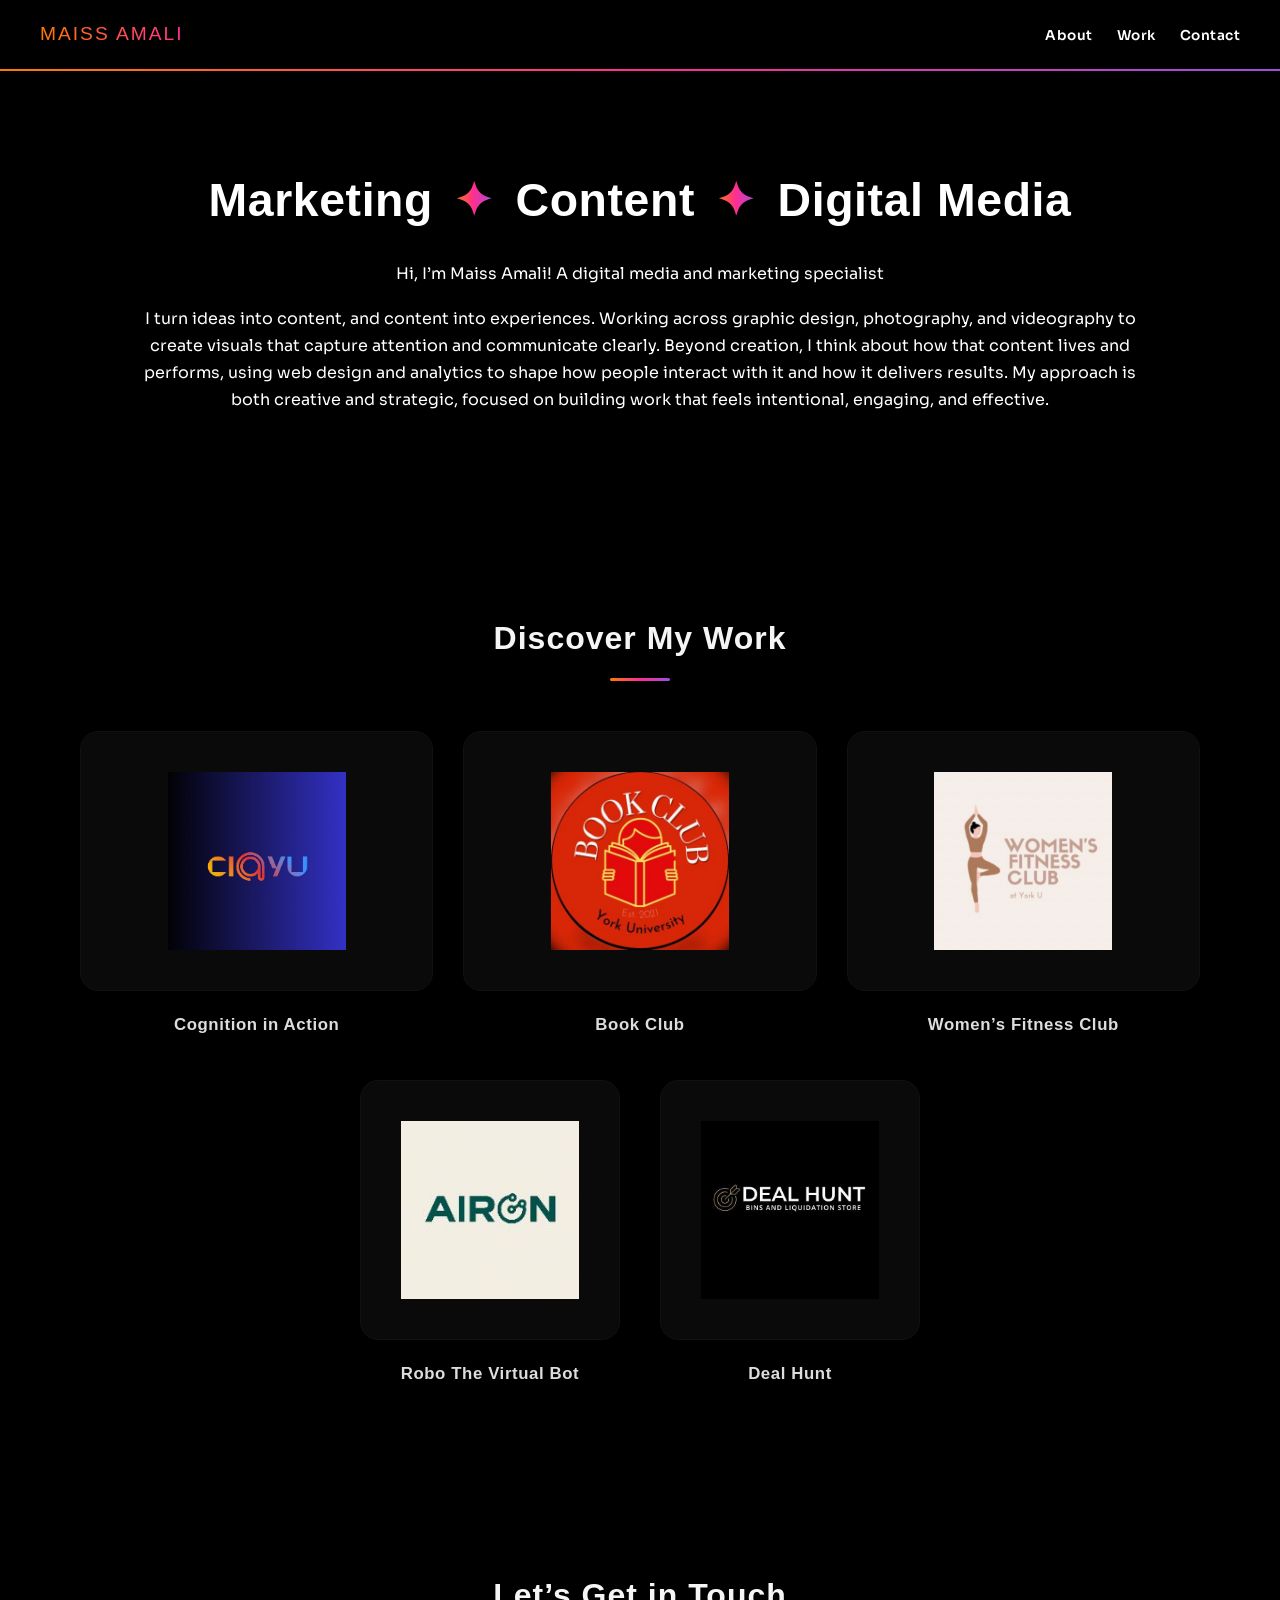
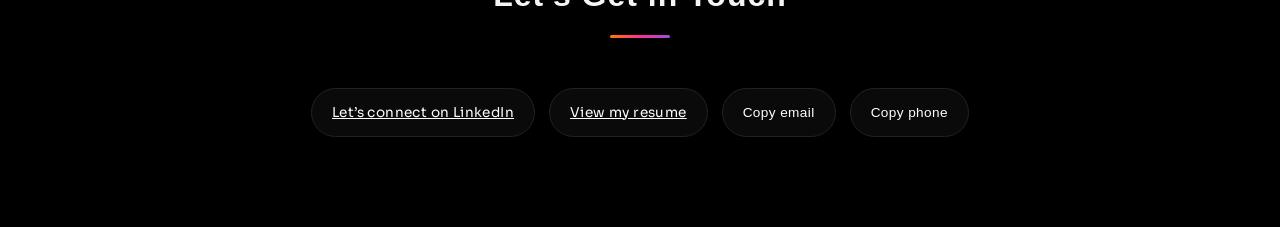
<file: index.html>
<!DOCTYPE html>
<html lang="en">
<head>
  <meta charset="UTF-8">
  <meta name="viewport" content="width=device-width, initial-scale=1.0">
  <title>Maiss Amali — Portfolio</title>

  <!-- FONTS -->
   <link href="https://api.fontshare.com/v2/css?f[]=clash-display@400,500,600&display=swap" rel="stylesheet">
  <link href="https://fonts.googleapis.com/css2?family=Sora:wght@300;400;500&display=swap" rel="stylesheet">

  <!-- CSS -->
  <link rel="stylesheet" href="styles.css">
</head>

<body>

<!-- ================= HEADER ================= -->
<header class="nav">
  <div class="nav-inner">

    <!-- LEFT: NAME -->
    <div class="logo">MAISS AMALI</div>

    <!-- RIGHT: NAV -->
    <div class="nav-links">
      <a href="#about">About</a>
      <a href="#work">Work</a>
      <a href="#contact">Contact</a>
    </div>

  </div>
  <div class="nav-line"></div>
</header>

<!-- ================= ABOUT ================= -->
<section id="about" class="intro">

  <h1 class="hero-title">
    Marketing <span class="symbol">✦</span> Content <span class="symbol">✦</span> Digital Media
  </h1>

<p class="intro-main">
  Hi, I’m Maiss Amali! A digital media and marketing specialist
</p>

<p class="intro-sub">
  I turn ideas into content, and content into experiences. Working across graphic design, photography, and videography to create visuals that capture attention and communicate clearly. Beyond creation, I think about how that content lives and performs, using web design and analytics to shape how people interact with it and how it delivers results. My approach is both creative and strategic, focused on building work that feels intentional, engaging, and effective.
</p>

</section>

<!-- ================= WORK ================= -->
<section id="work">

  <h2 class="section-title">Discover My Work</h2>

  <!-- TOP ROW -->
  <div class="grid top">

    <a href="projects/cia.html" class="card">
      <img src="assets/cognition-logo.png" alt="Cognition in Action logo">
      <h3>Cognition in Action</h3>
    </a>

    <a href="projects/bookclub.html" class="card">
      <img src="assets/bookclub-logo.png" alt="Book Club logo">
      <h3>Book Club</h3>
    </a>

    <a href="projects/wfc.html" class="card">
      <img src="assets/wfc-logo.png" alt="Women's Fitness Club logo">
      <h3>Women’s Fitness Club</h3>
    </a>

  </div>

  <!-- BOTTOM ROW -->
  <div class="grid bottom">

    <a href="projects/airon.html" class="card">
      <img src="assets/airon-logo.png" alt="Robo AI logo">
      <h3>Robo The Virtual Bot</h3>
    </a>

    <a href="projects/dealhunt.html" class="card">
      <img src="assets/dealhunt-logo.png" alt="Deal Hunt logo">
      <h3>Deal Hunt</h3>
    </a>

  </div>

</section>

<!-- ================= CONTACT ================= -->
<section id="contact">

  <h2 class="section-title">Let’s Get in Touch</h2>

  <div class="contact-row">

    <a href="https://www.linkedin.com/in/maiss-am-ali" target="_blank" class="contact-btn">
      Let’s connect on LinkedIn
    </a>

    <a href="assets/Maiss-Amali-Resume.pdf" target="_blank" class="contact-btn">
      View my resume
    </a>

    <button onclick="copyEmail()" class="contact-btn">
      Copy email
    </button>

    <button onclick="copyPhone()" class="contact-btn">
      Copy phone
    </button>

  </div>

</section>

<!-- ================= JS ================= -->
<script>
function copyEmail() {
  navigator.clipboard.writeText("maisamali9898@gmail.com");
  alert("Email copied!");
}

function copyPhone() {
  navigator.clipboard.writeText("YOUR PHONE NUMBER");
  alert("Phone copied!");
}
</script>

</body>
</html>
</file>
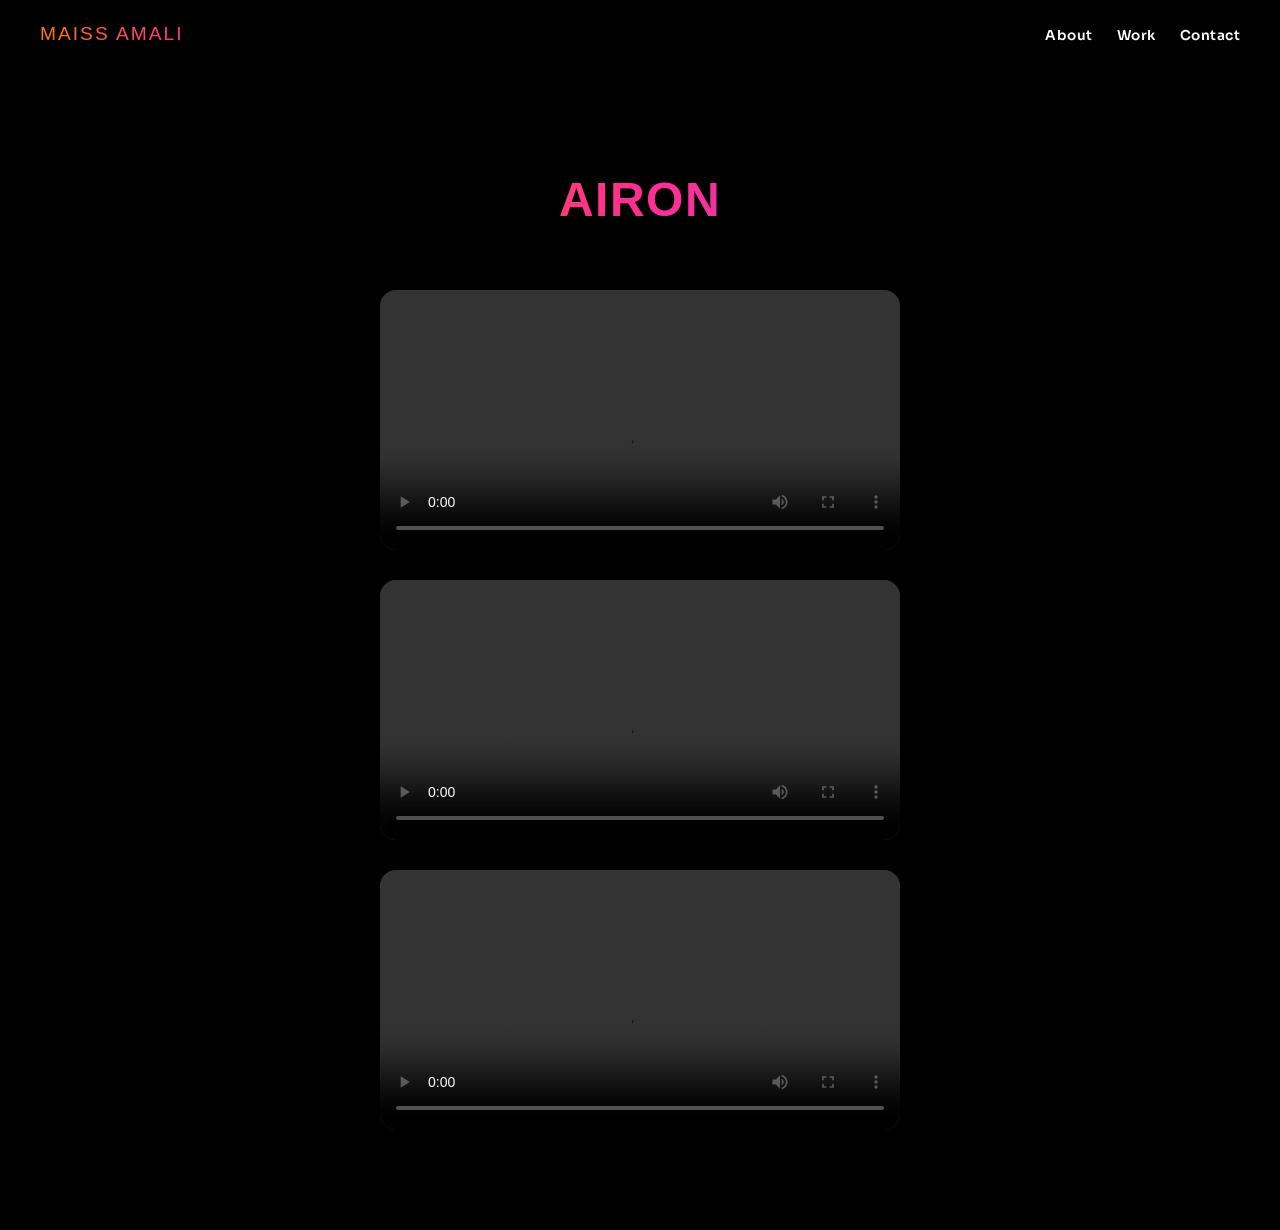
<file: projects/airon.html>
<!-- ================= AIRON ================= -->
<!DOCTYPE html>
<html lang="en">
<head>
<meta charset="UTF-8">
<meta name="viewport" content="width=device-width, initial-scale=1.0">
<title>AIRON</title>
<link href="https://api.fontshare.com/v2/css?f[]=clash-display@400,500,600&display=swap" rel="stylesheet">
<link href="https://fonts.googleapis.com/css2?family=Sora:wght@300;400;500&display=swap" rel="stylesheet">
<link rel="stylesheet" href="../styles.css">
</head>
<body>
<header class="nav">
  <div class="nav-inner">
    <div class="logo">MAISS AMALI</div>
    <div class="nav-links">
      <a href="../index.html#about">About</a>
      <a href="../index.html#work">Work</a>
      <a href="../index.html#contact">Contact</a>
    </div>
  </div>
</header>

<section class="project">
<h1>AIRON</h1>

<video controls src="../assets/airon-1.mp4"></video>

<video controls src="../assets/airon-2.mp4"></video>

<video controls src="../assets/airon-3.mp4"></video>

</section>
</body>
</html>
</file>
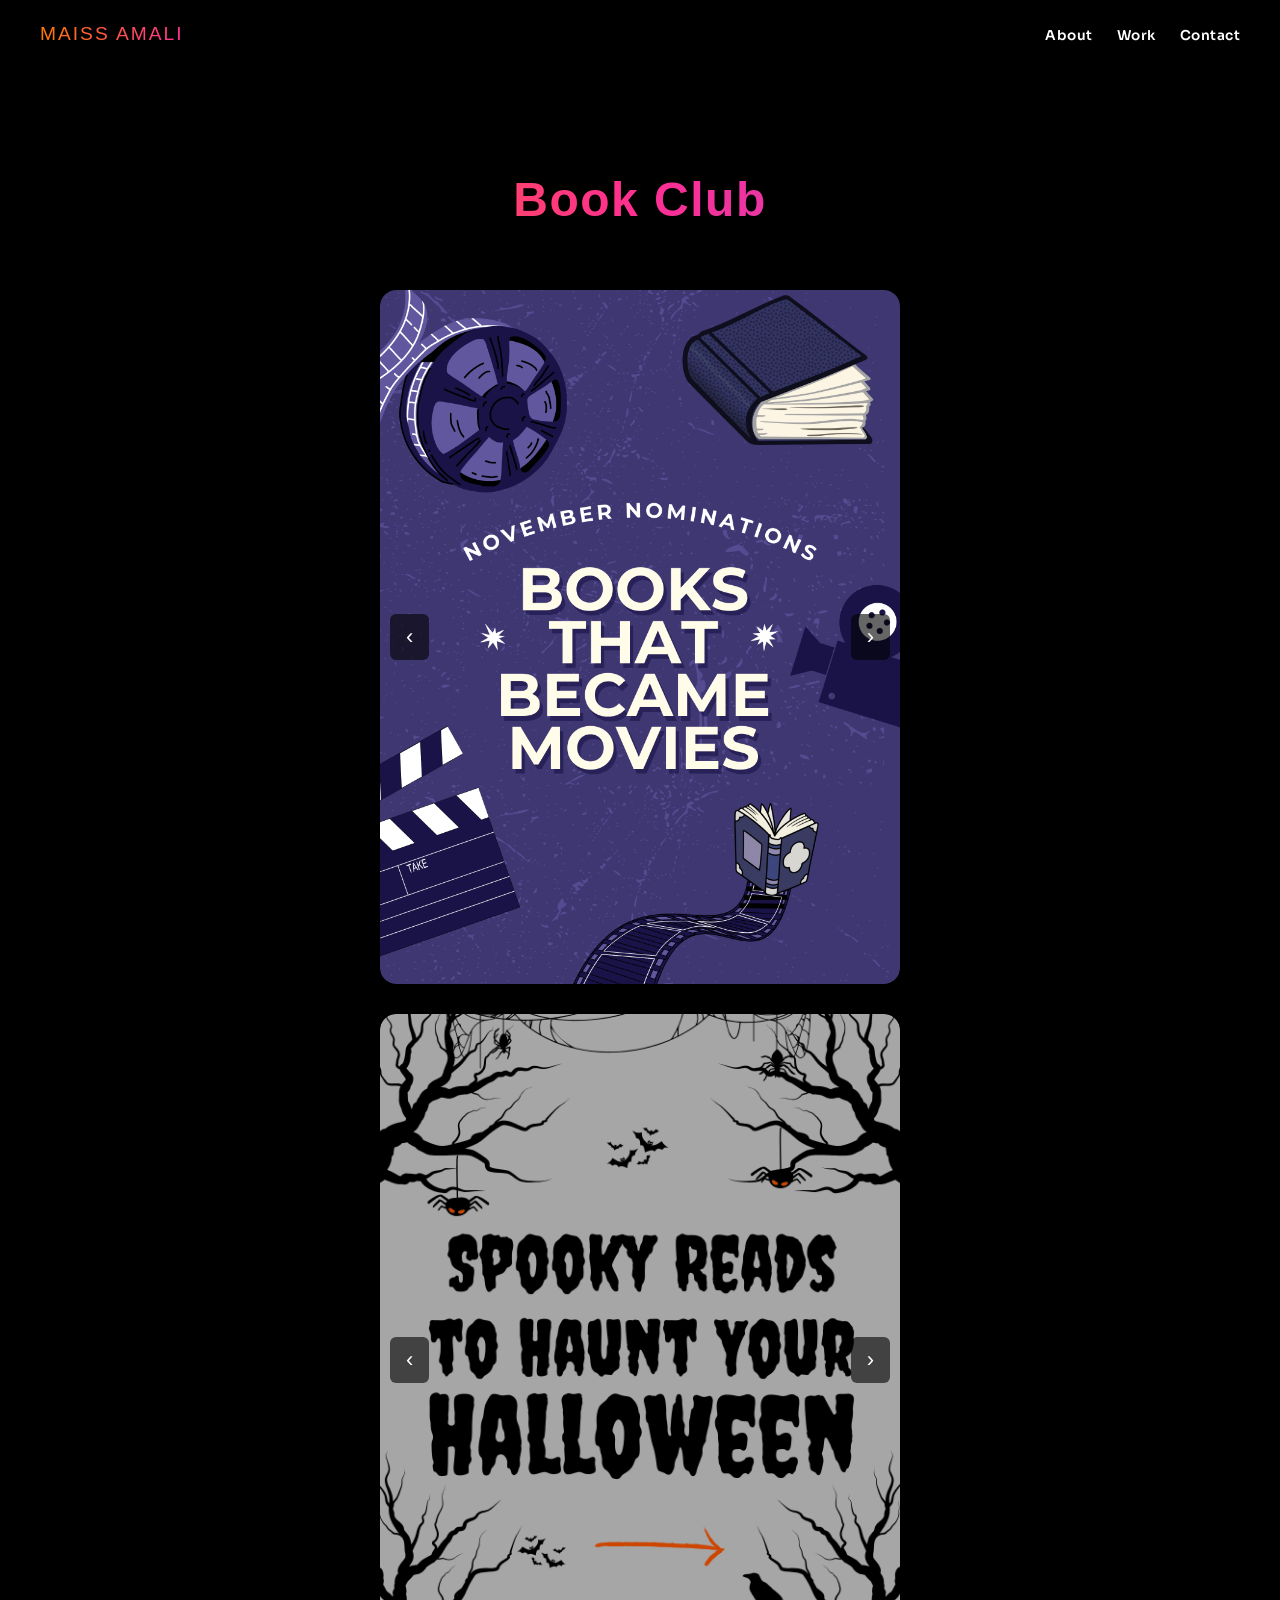
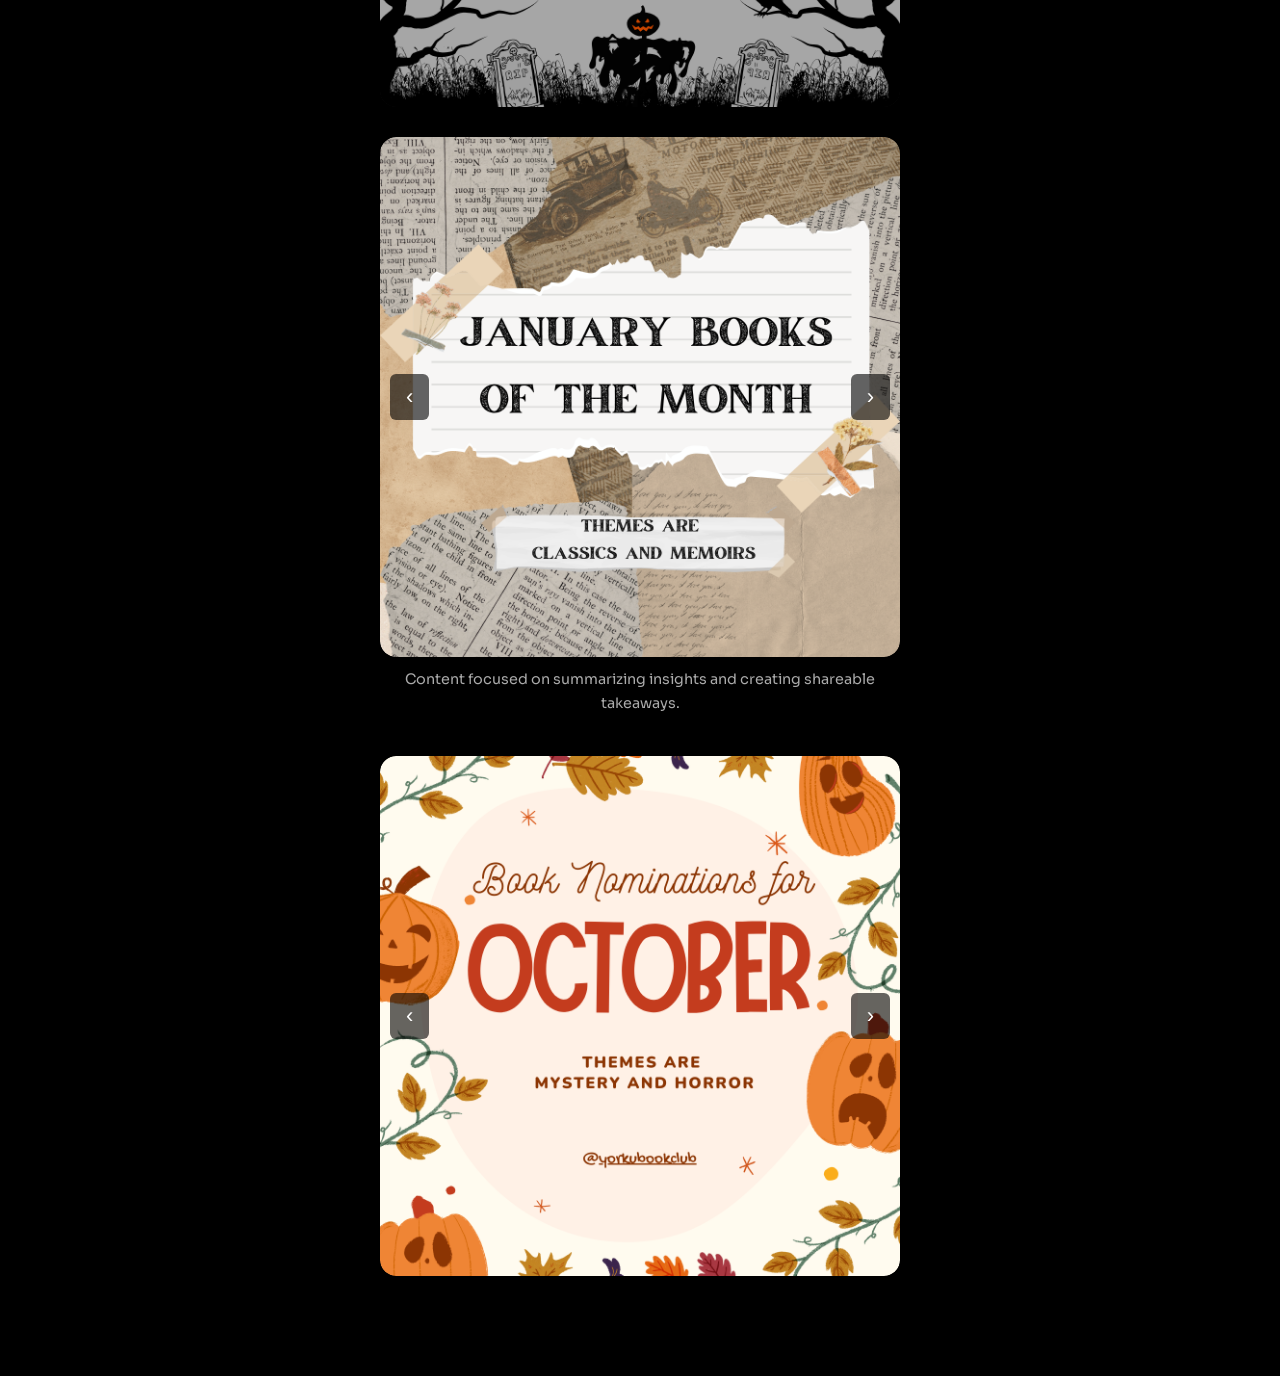
<file: projects/bookclub.html>
<!-- ================= BOOK CLUB ================= -->
<!DOCTYPE html>
<html lang="en">
<head>
<meta charset="UTF-8">
<meta name="viewport" content="width=device-width, initial-scale=1.0">
<title>Book Club</title>
<link href="https://api.fontshare.com/v2/css?f[]=clash-display@400,500,600&display=swap" rel="stylesheet">
<link href="https://fonts.googleapis.com/css2?family=Sora:wght@300;400;500&display=swap" rel="stylesheet">
<link rel="stylesheet" href="../styles.css">
</head>
<body>
<header class="nav">
  <div class="nav-inner">
    <div class="logo">MAISS AMALI</div>
    <div class="nav-links">
      <a href="../index.html#about">About</a>
      <a href="../index.html#work">Work</a>
      <a href="../index.html#contact">Contact</a>
    </div>
  </div>
</header>

<section class="project">
<h1>Book Club</h1>

<div class="carousel">
  <button class="carousel-btn left" onclick="moveSlide(this, -1)">&#8249;</button>
  <div class="carousel-track">
    <img src="../assets/book-1.png" alt="Book Club post 1">
    <img src="../assets/book-2.png" alt="Book Club post 2">
  </div>
  <button class="carousel-btn right" onclick="moveSlide(this, 1)">&#8250;</button>
</div>

<div class="carousel">
  <button class="carousel-btn left" onclick="moveSlide(this, -1)">&#8249;</button>
  <div class="carousel-track">
    <img src="../assets/book-3.png" alt="Book Club post 3">
    <img src="../assets/book-4.png" alt="Book Club post 4">
    <img src="../assets/book-5.png" alt="Book Club post 5">
    <img src="../assets/book-6.png" alt="Book Club post 6">
  </div>
  <button class="carousel-btn right" onclick="moveSlide(this, 1)">&#8250;</button>
</div>

<div class="carousel">
  <button class="carousel-btn left" onclick="moveSlide(this, -1)">&#8249;</button>
  <div class="carousel-track">
    <img src="../assets/book-7.png" alt="Book Club post 7">
    <img src="../assets/book-8.png" alt="Book Club post 8">
    <img src="../assets/book-9.png" alt="Book Club post 9">
  </div>
  <button class="carousel-btn right" onclick="moveSlide(this, 1)">&#8250;</button>
</div>
<p>Content focused on summarizing insights and creating shareable takeaways.</p>

<div class="carousel">
  <button class="carousel-btn left" onclick="moveSlide(this, -1)">&#8249;</button>
  <div class="carousel-track">
    <img src="../assets/book-10.png" alt="Book Club post 10">
    <img src="../assets/book-11.png" alt="Book Club post 11">
  </div>
  <button class="carousel-btn right" onclick="moveSlide(this, 1)">&#8250;</button>
</div>

</section>

<script>
function moveSlide(button, direction) {
  const carousel = button.parentElement;
  const track = carousel.querySelector('.carousel-track');
  const slides = track.children;
  let index = parseInt(track.getAttribute('data-index') || 0);
  index += direction;
  if (index < 0) index = slides.length - 1;
  if (index >= slides.length) index = 0;
  track.style.transform = `translateX(-${index * 100}%)`;
  track.setAttribute('data-index', index);
}
</script>
</body>
</html>
</file>
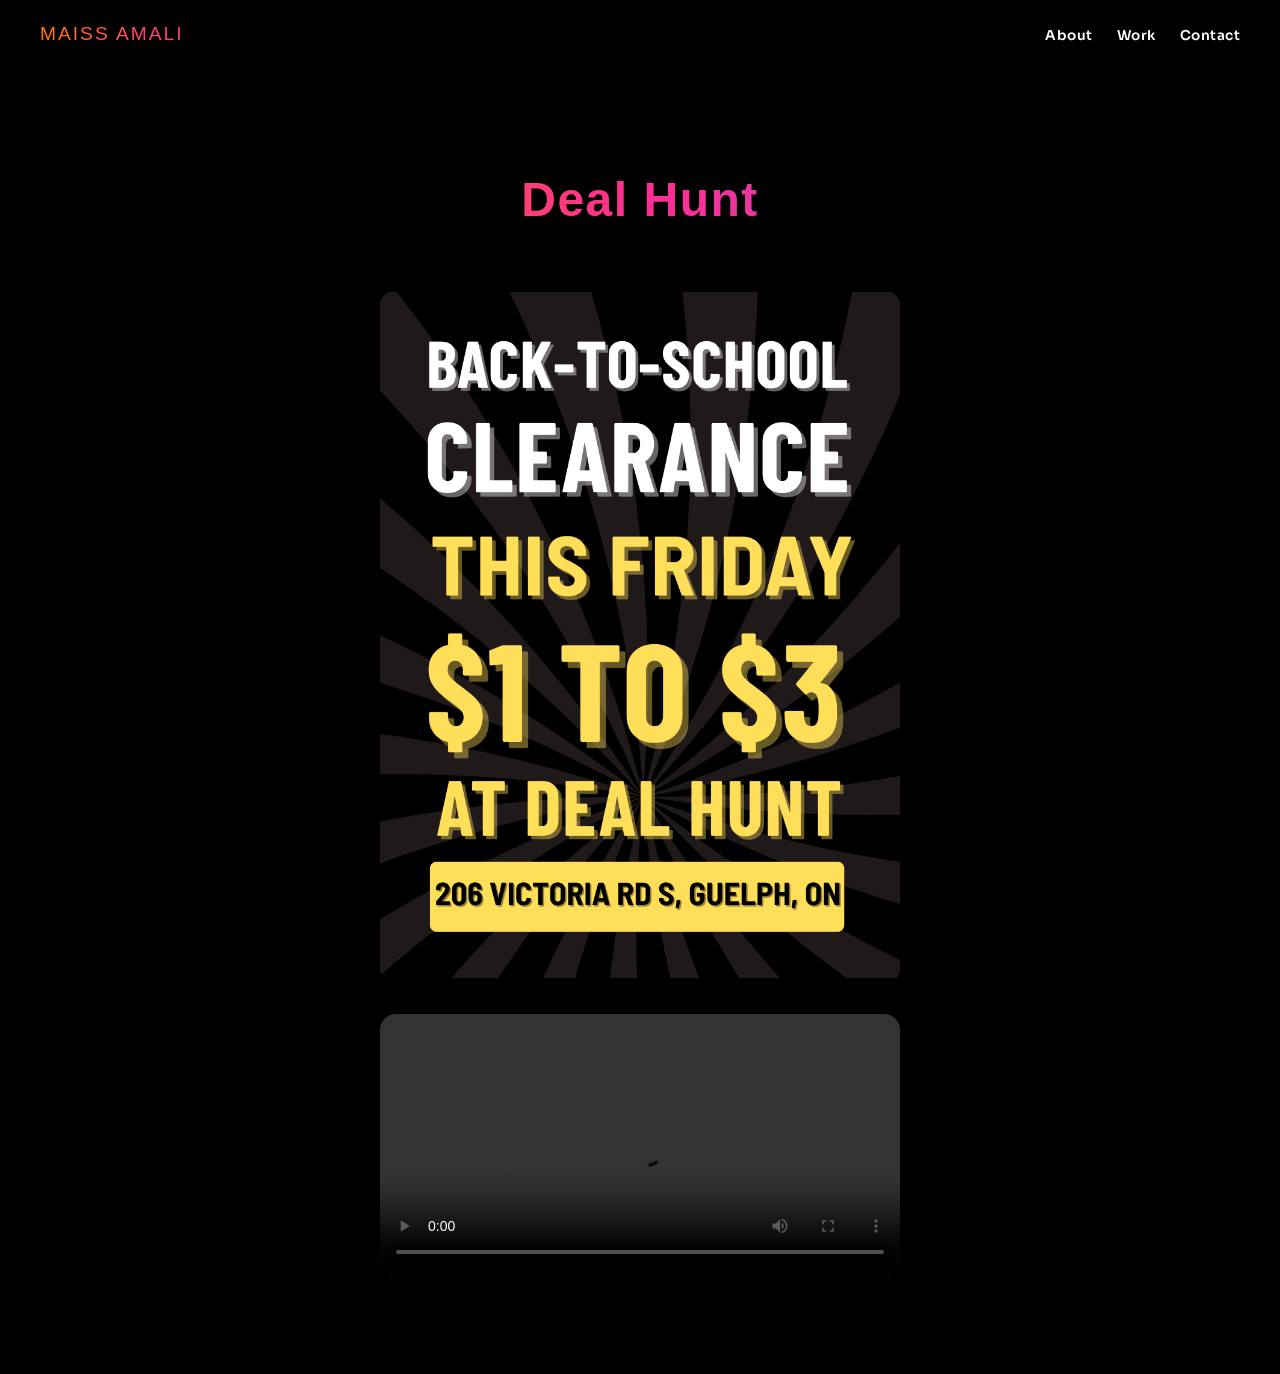
<file: projects/dealhunt.html>
<!-- ================= DEAL HUNT ================= -->
<!DOCTYPE html>
<html lang="en">
<head>
<meta charset="UTF-8">
<meta name="viewport" content="width=device-width, initial-scale=1.0">
<title>Deal Hunt</title>
<link href="https://api.fontshare.com/v2/css?f[]=clash-display@400,500,600&display=swap" rel="stylesheet">
<link href="https://fonts.googleapis.com/css2?family=Sora:wght@300;400;500&display=swap" rel="stylesheet">
<link rel="stylesheet" href="../styles.css">
</head>
<body>
<header class="nav">
  <div class="nav-inner">
    <div class="logo">MAISS AMALI</div>
    <div class="nav-links">
      <a href="../index.html#about">About</a>
      <a href="../index.html#work">Work</a>
      <a href="../index.html#contact">Contact</a>
    </div>
  </div>
</header>

<section class="project">
<h1>Deal Hunt</h1>

<img src="../assets/dealhunt-1.png" alt="Deal Hunt promotional visual">

<video controls src="../assets/dealhunt-1.mp4"></video>

</section>
</body>
</html>
</file>
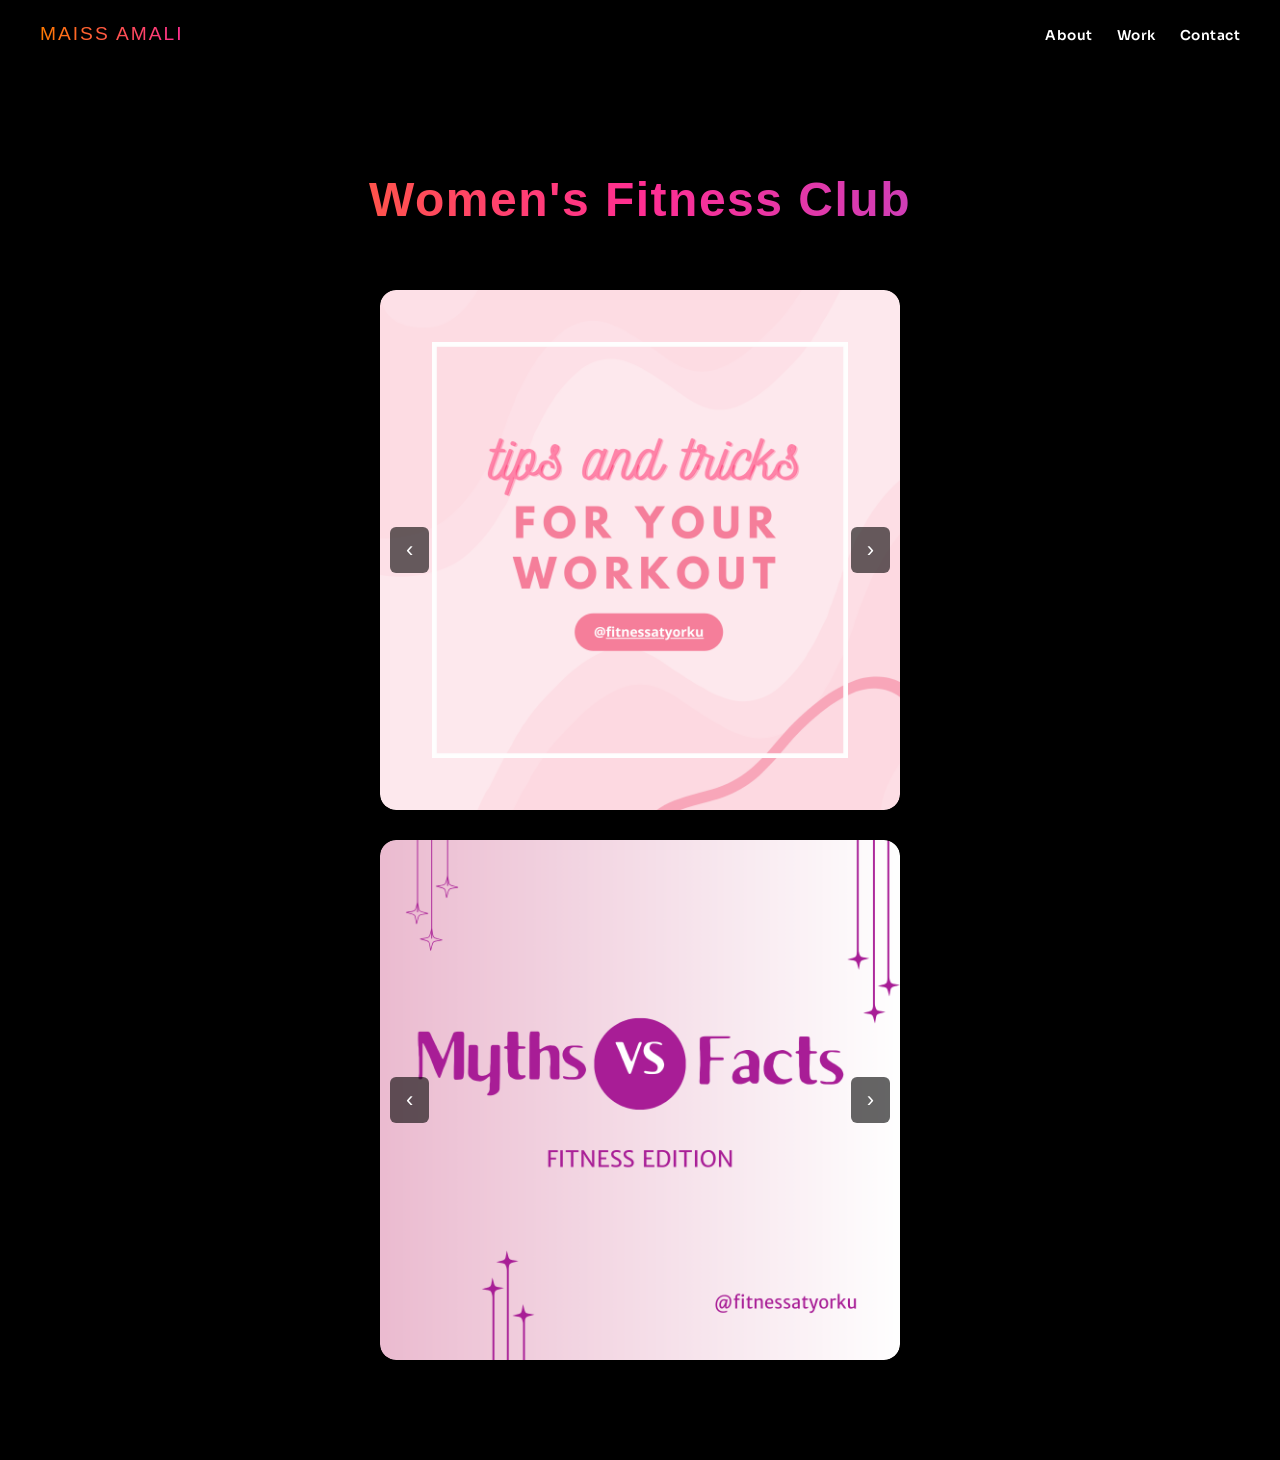
<file: projects/wfc.html>
<!-- ================= WOMEN'S FITNESS CLUB ================= -->
<!DOCTYPE html>
<html lang="en">
<head>
<meta charset="UTF-8">
<meta name="viewport" content="width=device-width, initial-scale=1.0">
<title>Women's Fitness Club</title>
<link href="https://api.fontshare.com/v2/css?f[]=clash-display@400,500,600&display=swap" rel="stylesheet">
<link href="https://fonts.googleapis.com/css2?family=Sora:wght@300;400;500&display=swap" rel="stylesheet">
<link rel="stylesheet" href="../styles.css">
</head>
<body>
<header class="nav">
  <div class="nav-inner">
    <div class="logo">MAISS AMALI</div>
    <div class="nav-links">
      <a href="../index.html#about">About</a>
      <a href="../index.html#work">Work</a>
      <a href="../index.html#contact">Contact</a>
    </div>
  </div>
</header>

<section class="project">
<h1>Women's Fitness Club</h1>

<div class="carousel">
  <button class="carousel-btn left" onclick="moveSlide(this, -1)">&#8249;</button>
  <div class="carousel-track">
    <img src="../assets/wfc-1.png" alt="WFC post 1">
    <img src="../assets/wfc-2.png" alt="WFC post 2">
    <img src="../assets/wfc-3.png" alt="WFC post 3">
    <img src="../assets/wfc-4.png" alt="WFC post 4">
    <img src="../assets/wfc-5.png" alt="WFC post 5">
    <img src="../assets/wfc-6.png" alt="WFC post 6">
    <img src="../assets/wfc-7.png" alt="WFC post 7">
    <img src="../assets/wfc-8.png" alt="WFC post 8">
  </div>
  <button class="carousel-btn right" onclick="moveSlide(this, 1)">&#8250;</button>
</div>

<div class="carousel">
  <button class="carousel-btn left" onclick="moveSlide(this, -1)">&#8249;</button>
  <div class="carousel-track">
    <img src="../assets/wfc-b-1.png" alt="WFC series B post 1">
    <img src="../assets/wfc-b-2.png" alt="WFC series B post 2">
    <img src="../assets/wfc-b-3.png" alt="WFC series B post 3">
    <img src="../assets/wfc-b-4.png" alt="WFC series B post 4">
    <img src="../assets/wfc-b-5.png" alt="WFC series B post 5">
    <img src="../assets/wfc-b-6.png" alt="WFC series B post 6">
    <img src="../assets/wfc-b-7.png" alt="WFC series B post 7">
  </div>
  <button class="carousel-btn right" onclick="moveSlide(this, 1)">&#8250;</button>
</div>

</section>

<script>
function moveSlide(button, direction) {
  const carousel = button.parentElement;
  const track = carousel.querySelector('.carousel-track');
  const slides = track.children;
  let index = parseInt(track.getAttribute('data-index') || 0);
  index += direction;
  if (index < 0) index = slides.length - 1;
  if (index >= slides.length) index = 0;
  track.style.transform = `translateX(-${index * 100}%)`;
  track.setAttribute('data-index', index);
}
</script>
</body>
</html>
</file>
<file: styles.css>
/* =========================
   🔁 RESET
========================= */
* {
  margin: 0;
  padding: 0;
  box-sizing: border-box;
}

/* =========================
   🌑 BASE
========================= */
body {
  background: #000;
  color: #f5f5f5;
  font-family: 'Sora', sans-serif;
  line-height: 1.7;
  -webkit-font-smoothing: antialiased;
}

/* =========================
   📐 LAYOUT
========================= */
section {
  max-width: 1200px; /* slightly wider */
  margin: auto;
  text-align: center;
  padding: 90px 40px;
}

/* =========================
   🔤 TYPOGRAPHY
========================= */
h1, h2, h3 {
  font-family: 'Clash Display', sans-serif;
  letter-spacing: 0.6px;
}

/* HERO TITLE */
.hero-title {
  font-size: 2.9rem;
  margin-bottom: 25px;
  color: #ffffff;
}

/* SYMBOL */
.symbol {
  background: linear-gradient(90deg, #ff7a00, #ff2e92, #9d4edd);
  -webkit-background-clip: text;
  -webkit-text-fill-color: transparent;
  margin: 0 8px;
}

/* SECTION TITLES */
.section-title {
  font-size: 2rem;
  margin-bottom: 50px;
  letter-spacing: 1px;
  position: relative;
}

.section-title::after {
  content: "";
  display: block;
  width: 60px;
  height: 3px;
  margin: 12px auto 0;
  background: linear-gradient(90deg, #ff7a00, #ff2e92, #9d4edd);
  border-radius: 2px;
}

/* =========================
   🧭 NAVIGATION
========================= */
.nav {
  background: #000;
  position: sticky;
  top: 0;
  z-index: 10;
}

.nav-inner {
  display: flex;
  justify-content: space-between;
  align-items: center;
  padding: 18px 40px;
}

.logo {
  font-family: 'Clash Display', sans-serif;
  font-size: 1.2rem;
  letter-spacing: 2px;
  text-transform: uppercase;
  background: linear-gradient(90deg, #ff7a00, #ff2e92);
  -webkit-background-clip: text;
  -webkit-text-fill-color: transparent;
}

/* ✅ NAV FIX (white + bold) */
.nav-links a {
  color: #ffffff;
  font-weight: 600;
  margin-left: 20px;
  text-decoration: none;
  font-size: 0.85rem;
  letter-spacing: 0.5px;
  position: relative;
  transition: 0.2s;
}

.nav-links a::after {
  content: "";
  position: absolute;
  left: 0;
  bottom: -4px;
  width: 0%;
  height: 2px;
  background: linear-gradient(90deg, #ff7a00, #ff2e92);
  transition: 0.3s;
}

.nav-links a:hover::after {
  width: 100%;
}

.nav-links a:hover {
  color: #fff;
}

.nav-line {
  height: 2px;
  width: 100%;
  background: linear-gradient(90deg, #ff7a00, #ff2e92, #9d4edd);
}

/* =========================
   🎯 INTRO
========================= */
.intro h1 {
  margin-bottom: 20px;
}

/* ✅ ABOUT TEXT FIX (wider + white) */
.intro p {
  max-width: 1000px;  /* increased from 800 */
  margin-left: auto;
  margin-right: auto;
  margin-bottom: 18px;
  color: #ffffff; /* force white */
}

/* =========================
   🟦 WORK GRID
========================= */
.grid.top {
  display: grid;
  grid-template-columns: repeat(3, 1fr);
  gap: 30px;
}

.grid.bottom {
  display: flex;
  justify-content: center;
  gap: 40px;
  margin-top: 40px;
}

/* =========================
   🎴 CARDS
========================= */
.card {
  text-decoration: none;
  color: white;
  display: block;
}

/* ✅ LOGO CONSISTENCY FIX */
.card img {
  width: 100%;
  aspect-ratio: 1;

  object-fit: contain;
  object-position: center;

  padding: 40px; /* balanced */
  background: #0a0a0a;
  border-radius: 18px;
  border: 1px solid #111;

  max-height: 260px; /* 🔥 key fix (bigger cap) */

  transition: all 0.35s ease;
}

/* Hover */
.card:hover img {
  transform: scale(1.06);
  box-shadow:
    0 0 30px rgba(255, 120, 0, 0.45),
    0 0 60px rgba(255, 0, 150, 0.2);
}

.card h3 {
  margin-top: 12px;
  font-size: 1.05rem;
  color: #ddd;
  transition: 0.2s;
}

.card:hover h3 {
  color: #fff;
}

/* =========================
   🔘 CONTACT
========================= */
.contact-row {
  display: flex;
  justify-content: center;
  flex-wrap: wrap;
  gap: 14px;
}

.contact-btn {
  padding: 12px 20px;
  border-radius: 999px;
  background: #0a0a0a;
  border: 1px solid #222;
  color: white;
  cursor: pointer;
  font-size: 0.85rem;
  letter-spacing: 0.4px;
  transition: all 0.25s ease;
}

.contact-btn:hover {
  border-color: transparent;
  background: linear-gradient(90deg, #ff7a00, #ff2e92, #9d4edd);
  box-shadow: 0 0 18px rgba(255, 120, 0, 0.35);
  transform: translateY(-1px);
}

/* =========================
   📄 PROJECT PAGE
========================= */

/* Page title */
.project h1 {
  font-family: 'Clash Display', sans-serif;
  font-size: 3rem;
  letter-spacing: 1.5px;
  margin-bottom: 50px;
  background: linear-gradient(90deg, #ff7a00, #ff2e92, #9d4edd);
  -webkit-background-clip: text;
  -webkit-text-fill-color: transparent;
}

/* Constrain standalone videos and images */
.project > video,
.project > img {
  display: block;
  width: 100%;
  max-width: 520px;
  max-height: 80vh;
  margin: 30px auto 10px;
  border-radius: 16px;
  background: #111;
  object-fit: contain;
}

/* Captions below assets */
.project > p {
  max-width: 520px;
  margin: 0 auto 40px;
  color: #aaa;
  font-size: 0.9rem;
}

.feed {
  display: flex;
  flex-direction: column;
  gap: 80px;
}

.item {
  display: flex;
  flex-direction: column;
  align-items: center;
  gap: 20px;
}

.item video,
.item img {
  width: 100%;
  max-width: 520px;
  border-radius: 16px;
  background: #111;
  transition: 0.3s;
}

.item video:hover,
.item img:hover {
  transform: scale(1.01);
}

.item .grid {
  display: grid;
  grid-template-columns: repeat(auto-fit, minmax(220px, 1fr));
  gap: 16px;
  width: 100%;
}

.caption {
  text-align: center;
  max-width: 600px;
}

.caption h3 {
  margin-bottom: 8px;
  color: #eee;
}

.caption p {
  color: #aaa;
}

/* =========================
   📱 RESPONSIVE
========================= */
@media (max-width: 800px) {
  .nav-inner {
    flex-direction: column;
    gap: 10px;
  }

.grid.top {
  display: grid;
  grid-template-columns: repeat(3, 1fr);
  gap: 50px; /* was 30px */
}

.grid.bottom {
  display: flex;
  justify-content: center;
  gap: 60px; /* was 40px */
  margin-top: 50px;
}
}

.carousel {
  position: relative;
  max-width: 520px;
  margin: 30px auto 10px;
  border-radius: 16px;
  overflow: hidden;
}

.carousel-track {
  display: flex;
  transition: transform 0.5s ease;
}

.carousel img {
  width: 100%;
  flex-shrink: 0;
  border-radius: 16px;
  max-height: 80vh;
  object-fit: contain;
  background: #111;
}

.carousel-btn {
  position: absolute;
  top: 50%;
  transform: translateY(-50%);
  background: rgba(0, 0, 0, 0.6);
  color: white;
  border: none;
  padding: 10px 16px;
  cursor: pointer;
  font-size: 22px;
  border-radius: 6px;
  z-index: 2;
  transition: background 0.2s;
}

.carousel-btn:hover {
  background: rgba(255, 46, 146, 0.7);
}

.carousel-btn.left { left: 10px; }
.carousel-btn.right { right: 10px; }
</file>
